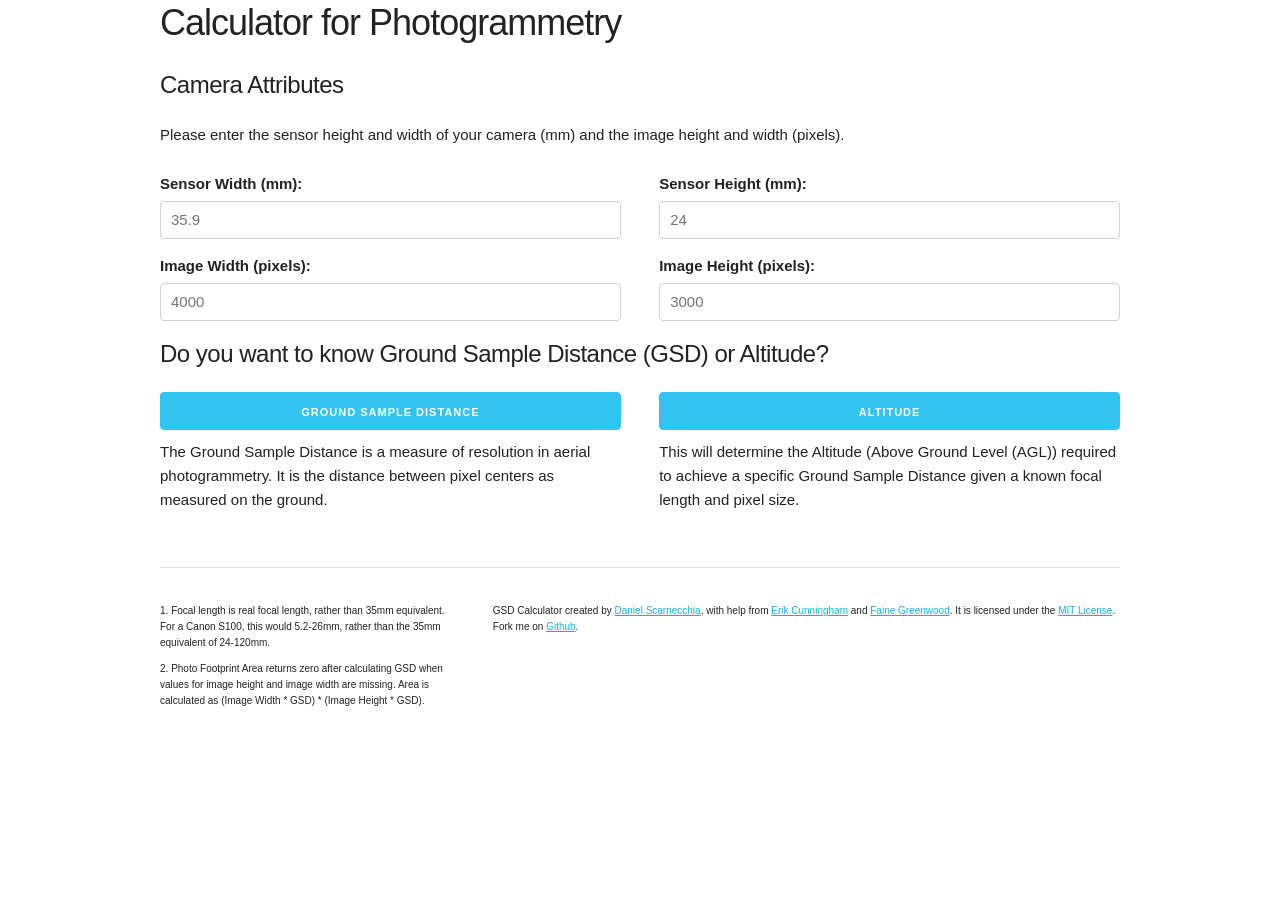
<file: GSD_calc-master/index.html>
<!DOCTYPE html>
<html>
<head>
    <title>Drone Photogrammetry Calculator</title>
    <meta charset='utf-8' />
    <meta name='viewport' content='width=device-width, initial-scale=1.0, maximum-scale=1.0, user-scalable=no' />
    <link rel='stylesheet' href='css/normalize.css'>
    <link rel='stylesheet' href='css/skeleton.css'>
    <link rel='stylesheet' href='css/jquery-ui.min.css'>
</head>
<body>
    <div class="container">
        <div class="row">
            <div class="three columns"></div>
            <div class="row">
                <div class="twelve columns">
                    <h3>Calculator for Photogrammetry</h3>
                    <h5>Camera Attributes</h5>
                    <p>Please enter the sensor height and width of your camera (mm) and the image height and width (pixels).</p>
                </div>
                <div class="row">
                    <div class="six columns">
                        <label>Sensor Width (mm):</label>
                        <input type="text" class="u-full-width" placeholder="35.9" id="sensor_width">
                    </div>
                    <div class="six columns">
                        <label>Sensor Height (mm):</label>
                        <input type="text" class="u-full-width" placeholder="24" id="sensor_height">
                    </div>
                </div>
                <div class="row">
                    <div class="six columns">
                        <label>Image Width (pixels):</label>
                        <input type="text" class="u-full-width" placeholder="4000" id="image_width">
                    </div>
                    <div class="six columns">
                        <label>Image Height (pixels):</label>
                        <input type="text" class="u-full-width" placeholder="3000" id="image_height">
                    </div>
                </div>
            </div>
        <div class="row">
              <h5>Do you want to know Ground Sample Distance (GSD) or Altitude?</h5>

              <ul>
                  <div class="six columns"><button class="u-full-width button-primary" id="GSD_select">Ground Sample Distance</button>
                    <p>The Ground Sample Distance is a measure of resolution in aerial photogrammetry. It is the distance between pixel centers as measured on the ground.</p>
                  </div>
                  <div class="six columns"><button class="u-full-width button-primary" id="AGL_select">Altitude</button>
                    <p>This will determine the Altitude (Above Ground Level (AGL)) required to achieve a specific Ground Sample Distance given a known focal length and pixel size.</p>
                  </div>
              </ul>
        </div>
        <div class="row" id="GSD_column" style="display:none">
        <div class="twelve columns">
      <h4>Ground Sample Distance (GSD)</h4>
      </div>
      <div class="row">
        <div class="four columns">
            <label>Pixel Size (mm<sup>2</sup>):</label>
            <input type="text" class="u-full-width" placeholder="0.00597" id="px">
        </div>
        <div class="four columns">
              <label>Altitude (m):</label>
              <input type="text" class="u-full-width" placeholder="100" id="AGL_known">
        </div>
        <div class="four columns">
              <label>Focal Length (mm):<sup id="area_info" title="A Note on Focal Length"><a href="#fn1">1</a></sup></label>
              <input type="text" class="u-full-width" placeholder="35" id="focal_length">
        </div>
      </div>
      <div class="row">
          <div class="twelve columns">
              <button class="button-primary u-full-width" id="gsd_button">Calculate GSD</button>
          </div>
      </div>
      <div class="row">
          <div class="six columns">
              <label>GSD (cm):</label>
              <input class="u-full-width" type="text" name="gsd" id="gsd">
          </div>
          <div class="six columns">
              <label>Photo Footprint Area (m<sup>2</sup>):<sup id="area_info_2" title="Why is this zero?"><a href="#fn2">2</a></sup></label>
              <input class="u-full-width" type="text" name="gsd_area" id="gsd_area">
          </div>
      </div>
    </div>
    <div class="row" id="AGL_column" style="display:none">
      <div id="AGL" class="twelve columns">
      <h4>Altitude (AGL)</h4>
      </div>
      <div class="row">
        <div class="four columns">
            <label>Pixel Size (mm<sup>2</sup>):</label>
            <input type="text" class="u-full-width" placeholder="0.00597" id="px2">
        </div>
        <div class="four columns">
              <label>GSD (cm):</label>
              <input type="text" class="u-full-width" placeholder="1.5" id="GSD_known">
        </div>
        <div class="four columns">
              <label>Focal Length (mm):<sup id="area_info_3" title="A Note on Focal Length"><a href="#fn1">1</a></sup></label>
              <input type="text" class="u-full-width" placeholder="35" id="focal_length2">
        </div>
      </div>
      <div class="row">
          <div class="twelve columns">
              <button class="button-primary u-full-width" id="AGL_button">Calculate AGL</button>
          </div>
          <div class="twelve columns">
              <label>AGL (m):</label>
              <input class="u-full-width" type="text" name="agl" id="agl">
          </div>
      </div>
    </div>
        </div>
    <hr>
    <footer>
    <div class="row">
      <div class="four columns">
          <ol>
            <li id="fn1" class="u-full-width small">Focal length is real focal length, rather than 35mm equivalent. For a Canon S100, this would 5.2-26mm, rather than the 35mm equivalent of 24-120mm.</li>
            <li id="fn2" class="u-full-width small">Photo Footprint Area returns zero after calculating GSD when values for image height and image width are missing. Area is calculated as (Image Width * GSD) * (Image Height * GSD).</li>
          </ol>
      </div>
      <div class="eight columns">
        <p class="u-full-width small" id="credits">GSD Calculator created by <a href="https://github.com/scarnecchia">Daniel Scarnecchia</a>, with help from <a href="https://github.com/trinary">Erik Cunningham</a> and <a href="http://faineg.com">Faine Greenwood</a>. It is licensed under the <a href="http://en.wikipedia.org/wiki/MIT_License">MIT License</a>. Fork me on <a href="https://github.com/scarnecchia/GSD_calc">Github</a>.
        </p>
    </div>
    </div>
  </footer>
  <div class="three columns"></div>
    </div>
</body>
<script type="text/javascript" src=js/math.min.js></script>
<script type="text/javascript" src=http://code.jquery.com/jquery-2.1.4.min.js></script>
<script type="text/javascript" src=js/jquery-ui.min.js></script>
<script type="text/javascript" src=js/calc.js></script>
</html>
</file>
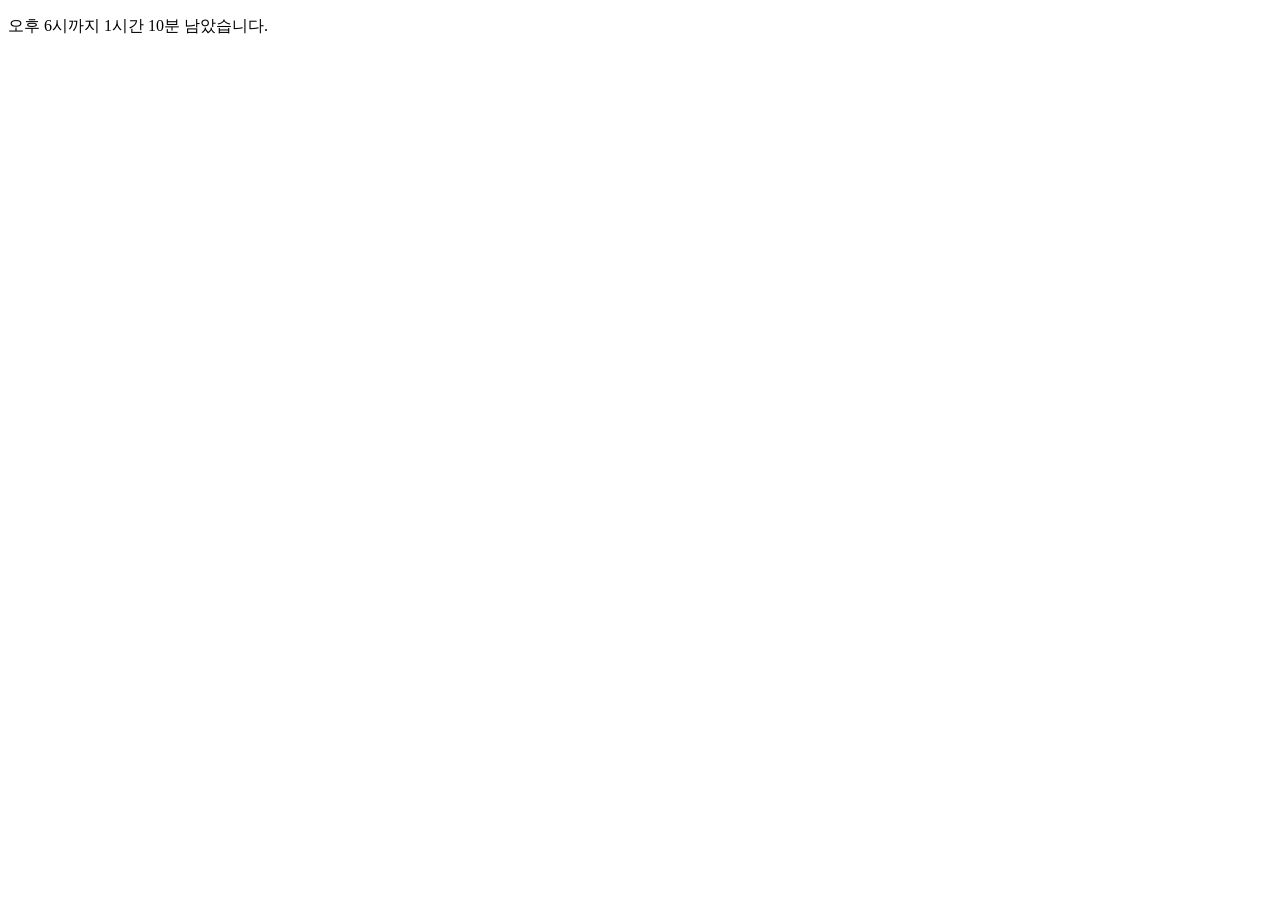
<file: offWorkTimer.html>
<!DOCTYPE html>
<html lang="ko">
<head>
    <meta charset="UTF-8">
    <title>오후 6시까지 남은 시간</title>
</head>
<body>
    <p id="time-left"></p>
    <script>
        const now = new Date();
        const targetTime = new Date();
        targetTime.setHours(18, 0, 0, 0);

        const timeDiff = targetTime - now;
        const hoursLeft = Math.floor(timeDiff / (1000 * 60 * 60));
        const minutesLeft = Math.floor((timeDiff % (1000 * 60 * 60)) / (1000 * 60));

        const timeLeftElement = document.getElementById("time-left");
        timeLeftElement.textContent = `오후 6시까지 ${hoursLeft}시간 ${minutesLeft}분 남았습니다.`;
    </script>
</body>
</html>
</file>
<file: GSD_calc-master/css/skeleton.css>
/*
* Skeleton V2.0.4
* Copyright 2014, Dave Gamache
* www.getskeleton.com
* Free to use under the MIT license.
* http://www.opensource.org/licenses/mit-license.php
* 12/29/2014
*/


/* Table of contents
––––––––––––––––––––––––––––––––––––––––––––––––––
- Grid
- Base Styles
- Typography
- Links
- Buttons
- Forms
- Lists
- Code
- Tables
- Spacing
- Utilities
- Clearing
- Media Queries
*/


/* Grid
–––––––––––––––––––––––––––––––––––––––––––––––––– */
.container {
  position: relative;
  width: 100%;
  max-width: 960px;
  margin: 0 auto;
  padding: 0 20px;
  box-sizing: border-box; }
.column,
.columns {
  width: 100%;
  float: left;
  box-sizing: border-box; }

/* For devices larger than 400px */
@media (min-width: 400px) {
  .container {
    width: 85%;
    padding: 0; }
}

/* For devices larger than 550px */
@media (min-width: 550px) {
  .container {
    width: 80%; }
  .column,
  .columns {
    margin-left: 4%; }
  .column:first-child,
  .columns:first-child {
    margin-left: 0; }

  .one.column,
  .one.columns                    { width: 4.66666666667%; }
  .two.columns                    { width: 13.3333333333%; }
  .three.columns                  { width: 22%;            }
  .four.columns                   { width: 30.6666666667%; }
  .five.columns                   { width: 39.3333333333%; }
  .six.columns                    { width: 48%;            }
  .seven.columns                  { width: 56.6666666667%; }
  .eight.columns                  { width: 65.3333333333%; }
  .nine.columns                   { width: 74.0%;          }
  .ten.columns                    { width: 82.6666666667%; }
  .eleven.columns                 { width: 91.3333333333%; }
  .twelve.columns                 { width: 100%; margin-left: 0; }

  .one-third.column               { width: 30.6666666667%; }
  .two-thirds.column              { width: 65.3333333333%; }

  .one-half.column                { width: 48%; }

  /* Offsets */
  .offset-by-one.column,
  .offset-by-one.columns          { margin-left: 8.66666666667%; }
  .offset-by-two.column,
  .offset-by-two.columns          { margin-left: 17.3333333333%; }
  .offset-by-three.column,
  .offset-by-three.columns        { margin-left: 26%;            }
  .offset-by-four.column,
  .offset-by-four.columns         { margin-left: 34.6666666667%; }
  .offset-by-five.column,
  .offset-by-five.columns         { margin-left: 43.3333333333%; }
  .offset-by-six.column,
  .offset-by-six.columns          { margin-left: 52%;            }
  .offset-by-seven.column,
  .offset-by-seven.columns        { margin-left: 60.6666666667%; }
  .offset-by-eight.column,
  .offset-by-eight.columns        { margin-left: 69.3333333333%; }
  .offset-by-nine.column,
  .offset-by-nine.columns         { margin-left: 78.0%;          }
  .offset-by-ten.column,
  .offset-by-ten.columns          { margin-left: 86.6666666667%; }
  .offset-by-eleven.column,
  .offset-by-eleven.columns       { margin-left: 95.3333333333%; }

  .offset-by-one-third.column,
  .offset-by-one-third.columns    { margin-left: 34.6666666667%; }
  .offset-by-two-thirds.column,
  .offset-by-two-thirds.columns   { margin-left: 69.3333333333%; }

  .offset-by-one-half.column,
  .offset-by-one-half.columns     { margin-left: 52%; }

}


/* Base Styles
–––––––––––––––––––––––––––––––––––––––––––––––––– */
/* NOTE
html is set to 62.5% so that all the REM measurements throughout Skeleton
are based on 10px sizing. So basically 1.5rem = 15px :) */
html {
  font-size: 62.5%; }
body {
  font-size: 1.5em; /* currently ems cause chrome bug misinterpreting rems on body element */
  line-height: 1.6;
  font-weight: 400;
  font-family: "Raleway", "HelveticaNeue", "Helvetica Neue", Helvetica, Arial, sans-serif;
  color: #222; }


/* Typography
–––––––––––––––––––––––––––––––––––––––––––––––––– */
h1, h2, h3, h4, h5, h6 {
  margin-top: 0;
  margin-bottom: 2rem;
  font-weight: 300; }
h1 { font-size: 4.0rem; line-height: 1.2;  letter-spacing: -.1rem;}
h2 { font-size: 3.6rem; line-height: 1.25; letter-spacing: -.1rem; }
h3 { font-size: 3.0rem; line-height: 1.3;  letter-spacing: -.1rem; }
h4 { font-size: 2.4rem; line-height: 1.35; letter-spacing: -.08rem; }
h5 { font-size: 1.8rem; line-height: 1.5;  letter-spacing: -.05rem; }
h6 { font-size: 1.5rem; line-height: 1.6;  letter-spacing: 0; }

/* Larger than phablet */
@media (min-width: 550px) {
  h1 { font-size: 5.0rem; }
  h2 { font-size: 4.2rem; }
  h3 { font-size: 3.6rem; }
  h4 { font-size: 3.0rem; }
  h5 { font-size: 2.4rem; }
  h6 { font-size: 1.5rem; }
}

p {
  margin-top: 0; }
p.small {
  font-size: 10px;
}


/* Links
–––––––––––––––––––––––––––––––––––––––––––––––––– */
a {
  color: #1EAEDB; }
a:hover {
  color: #0FA0CE; }


/* Buttons
–––––––––––––––––––––––––––––––––––––––––––––––––– */
.button,
button,
input[type="submit"],
input[type="reset"],
input[type="button"] {
  display: inline-block;
  height: 38px;
  padding: 0 30px;
  color: #555;
  text-align: center;
  font-size: 11px;
  font-weight: 600;
  line-height: 38px;
  letter-spacing: .1rem;
  text-transform: uppercase;
  text-decoration: none;
  white-space: nowrap;
  background-color: transparent;
  border-radius: 4px;
  border: 1px solid #bbb;
  cursor: pointer;
  box-sizing: border-box; }
.button:hover,
button:hover,
input[type="submit"]:hover,
input[type="reset"]:hover,
input[type="button"]:hover,
.button:focus,
button:focus,
input[type="submit"]:focus,
input[type="reset"]:focus,
input[type="button"]:focus {
  color: #333;
  border-color: #888;
  outline: 0; }
.button.button-primary,
button.button-primary,
input[type="submit"].button-primary,
input[type="reset"].button-primary,
input[type="button"].button-primary {
  color: #FFF;
  background-color: #33C3F0;
  border-color: #33C3F0; }
.button.button-primary:hover,
button.button-primary:hover,
input[type="submit"].button-primary:hover,
input[type="reset"].button-primary:hover,
input[type="button"].button-primary:hover,
.button.button-primary:focus,
button.button-primary:focus,
input[type="submit"].button-primary:focus,
input[type="reset"].button-primary:focus,
input[type="button"].button-primary:focus {
  color: #FFF;
  background-color: #1EAEDB;
  border-color: #1EAEDB; }


/* Forms
–––––––––––––––––––––––––––––––––––––––––––––––––– */
input[type="email"],
input[type="number"],
input[type="search"],
input[type="text"],
input[type="tel"],
input[type="url"],
input[type="password"],
textarea,
select {
  height: 38px;
  padding: 6px 10px; /* The 6px vertically centers text on FF, ignored by Webkit */
  background-color: #fff;
  border: 1px solid #D1D1D1;
  border-radius: 4px;
  box-shadow: none;
  box-sizing: border-box; }
/* Removes awkward default styles on some inputs for iOS */
input[type="email"],
input[type="number"],
input[type="search"],
input[type="text"],
input[type="tel"],
input[type="url"],
input[type="password"],
textarea {
  -webkit-appearance: none;
     -moz-appearance: none;
          appearance: none; }
textarea {
  min-height: 65px;
  padding-top: 6px;
  padding-bottom: 6px; }
input[type="email"]:focus,
input[type="number"]:focus,
input[type="search"]:focus,
input[type="text"]:focus,
input[type="tel"]:focus,
input[type="url"]:focus,
input[type="password"]:focus,
textarea:focus,
select:focus {
  border: 1px solid #33C3F0;
  outline: 0; }
label,
legend {
  display: block;
  margin-bottom: .5rem;
  font-weight: 600; }
fieldset {
  padding: 0;
  border-width: 0; }
input[type="checkbox"],
input[type="radio"] {
  display: inline; }
label > .label-body {
  display: inline-block;
  margin-left: .5rem;
  font-weight: normal; }


/* Lists
–––––––––––––––––––––––––––––––––––––––––––––––––– */
ul {
  list-style: circle inside; }
ol {
  list-style: decimal inside; }
ol, ul {
  padding-left: 0;
  margin-top: 0; }
ul ul,
ul ol,
ol ol,
ol ul {
  margin: 1.5rem 0 1.5rem 3rem;
  font-size: 90%; }
li {
  margin-bottom: 1rem; }

li.small {
    font-size: 10px;
  }

/* Code
–––––––––––––––––––––––––––––––––––––––––––––––––– */
code {
  padding: .2rem .5rem;
  margin: 0 .2rem;
  font-size: 90%;
  white-space: nowrap;
  background: #F1F1F1;
  border: 1px solid #E1E1E1;
  border-radius: 4px; }
pre > code {
  display: block;
  padding: 1rem 1.5rem;
  white-space: pre; }


/* Tables
–––––––––––––––––––––––––––––––––––––––––––––––––– */
th,
td {
  padding: 12px 15px;
  text-align: left;
  border-bottom: 1px solid #E1E1E1; }
th:first-child,
td:first-child {
  padding-left: 0; }
th:last-child,
td:last-child {
  padding-right: 0; }


/* Spacing
–––––––––––––––––––––––––––––––––––––––––––––––––– */
button,
.button {
  margin-bottom: 1rem; }
input,
textarea,
select,
fieldset {
  margin-bottom: 1.5rem; }
pre,
blockquote,
dl,
figure,
table,
p,
ul,
ol,
form {
  margin-bottom: 2.5rem; }


/* Utilities
–––––––––––––––––––––––––––––––––––––––––––––––––– */
.u-full-width {
  width: 100%;
  box-sizing: border-box; }
.u-max-full-width {
  max-width: 100%;
  box-sizing: border-box; }
.u-pull-right {
  float: right; }
.u-pull-left {
  float: left; }


/* Misc
–––––––––––––––––––––––––––––––––––––––––––––––––– */
hr {
  margin-top: 3rem;
  margin-bottom: 3.5rem;
  border-width: 0;
  border-top: 1px solid #E1E1E1; }


/* Clearing
–––––––––––––––––––––––––––––––––––––––––––––––––– */

/* Self Clearing Goodness */
.container:after,
.row:after,
.u-cf {
  content: "";
  display: table;
  clear: both; }


/* Media Queries
–––––––––––––––––––––––––––––––––––––––––––––––––– */
/*
Note: The best way to structure the use of media queries is to create the queries
near the relevant code. For example, if you wanted to change the styles for buttons
on small devices, paste the mobile query code up in the buttons section and style it
there.
*/


/* Larger than mobile */
@media (min-width: 400px) {}

/* Larger than phablet (also point when grid becomes active) */
@media (min-width: 550px) {}

/* Larger than tablet */
@media (min-width: 750px) {}

/* Larger than desktop */
@media (min-width: 1000px) {}

/* Larger than Desktop HD */
@media (min-width: 1200px) {}
</file>
